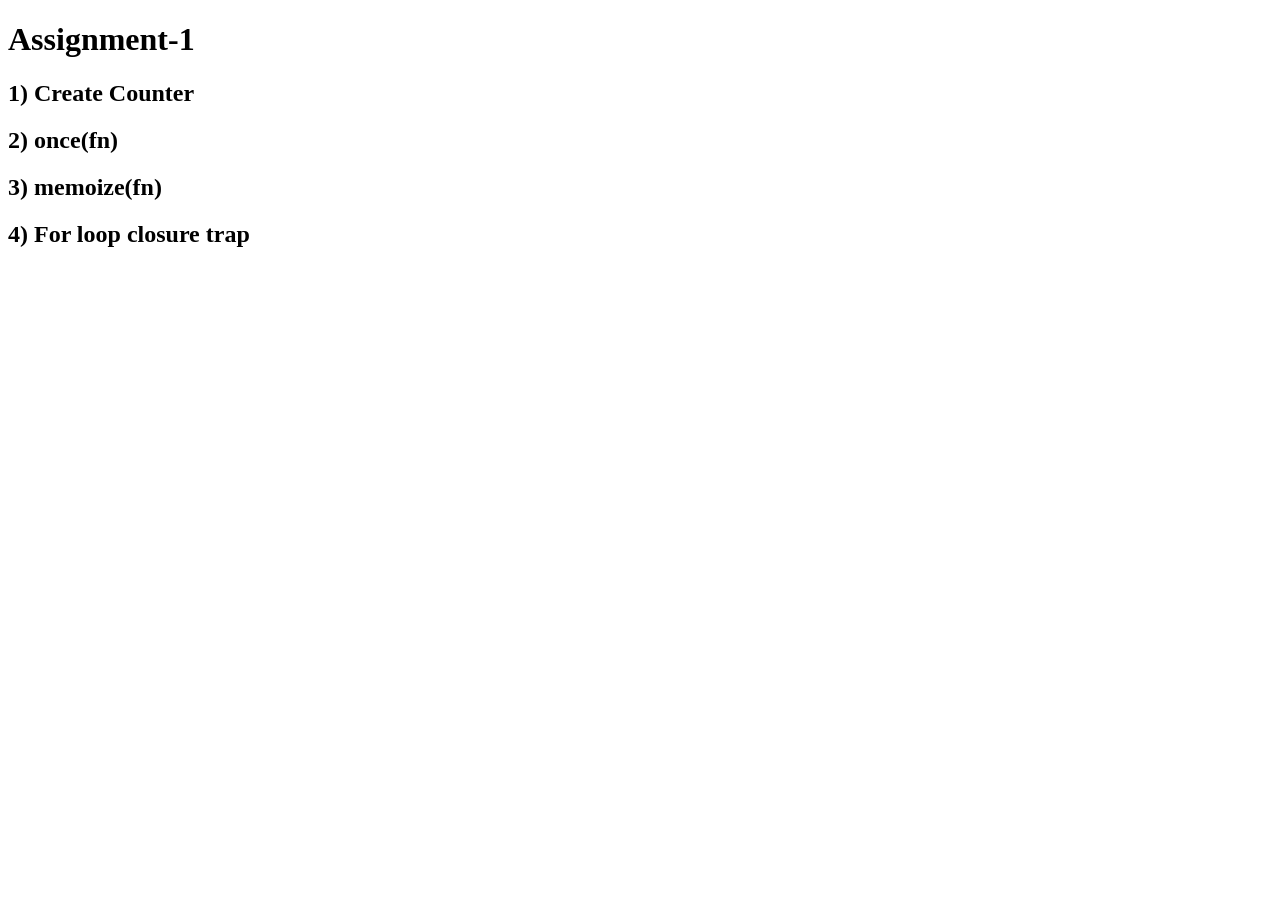
<file: assignment-1/index.html>
<!DOCTYPE html>
<html lang="en">
<head>
    <meta charset="UTF-8">
    <meta name="viewport" content="width=device-width, initial-scale=1.0">
    <title>Document</title>
</head>
<body>

    <h1>Assignment-1</h1>
    <h2>1) Create Counter</h2>
    <h2>2) once(fn)</h2>
    <h2>3) memoize(fn)</h2>
    <h2>4) For loop closure trap</h2>

    <script src="closure.js"></script>
    
</body>
</html>
</file>
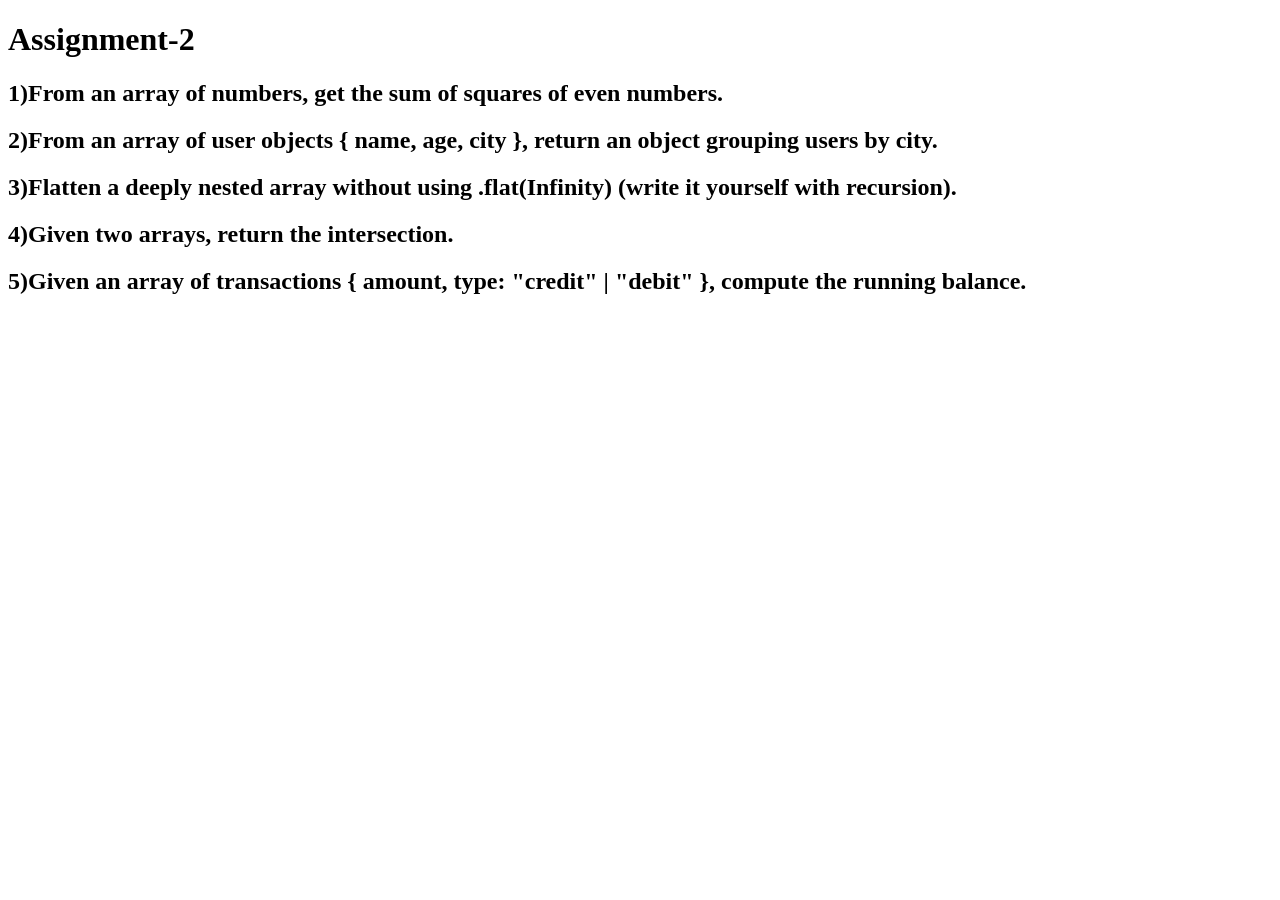
<file: assignment-2/index.html>
<!DOCTYPE html>
<html lang="en">
<head>
    <meta charset="UTF-8">
    <meta name="viewport" content="width=device-width, initial-scale=1.0">
    <title>Document</title>
</head>
<body>
    <h1>Assignment-2</h1>
    <h2>1)From an array of numbers, get the sum of squares of even numbers.</h2>
    <h2>2)From an array of user objects { name, age, city }, return an object grouping users by city.</h2>
    <h2>3)Flatten a deeply nested array without using .flat(Infinity) (write it yourself with recursion).</h2>
    <h2>4)Given two arrays, return the intersection.</h2>
    <h2>5)Given an array of transactions { amount, type: "credit" | "debit" }, compute the running balance.</h2>
    <script src="arraymethods.js"></script>
</body>
</html>
</file>
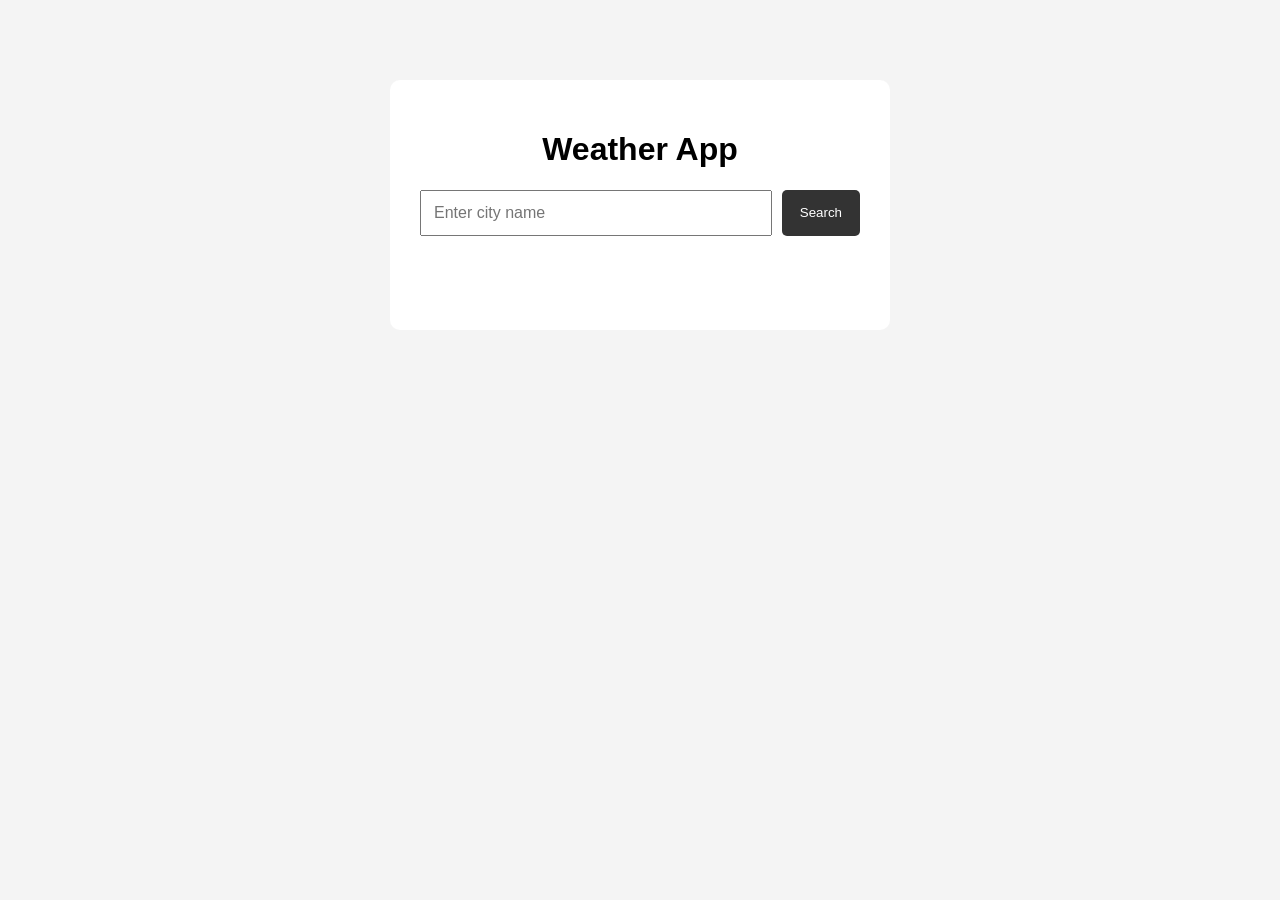
<file: assignment-6/index.html>
<!DOCTYPE html>
<html lang="en">
<head>
    <meta charset="UTF-8">
    <meta name="viewport" content="width=device-width, initial-scale=1.0">

    <title>Weather App</title>

    <link rel="stylesheet" href="style.css">
</head>

<body>

    <main class="weather-container">

        <h1>Weather App</h1>

        <form id="weatherForm">

            <input
                type="text"
                id="cityInput"
                placeholder="Enter city name"
                autocomplete="off"
                required
            >

            <button type="submit">
                Search
            </button>

        </form>

        <div id="status"></div>

        <section id="weatherResult" class="weather-card hidden">

            <h2 id="cityName"></h2>

            <p>
                Temperature:
                <strong id="temperature"></strong>
            </p>

            <p>
                Wind Speed:
                <strong id="windSpeed"></strong>
            </p>

            <p>
                Weather Code:
                <strong id="weatherCode"></strong>
            </p>

        </section>

        <button id="retryButton" class="retry hidden">
            Retry
        </button>

    </main>

    <script src="weather.js"></script>

</body>
</html>
</file>
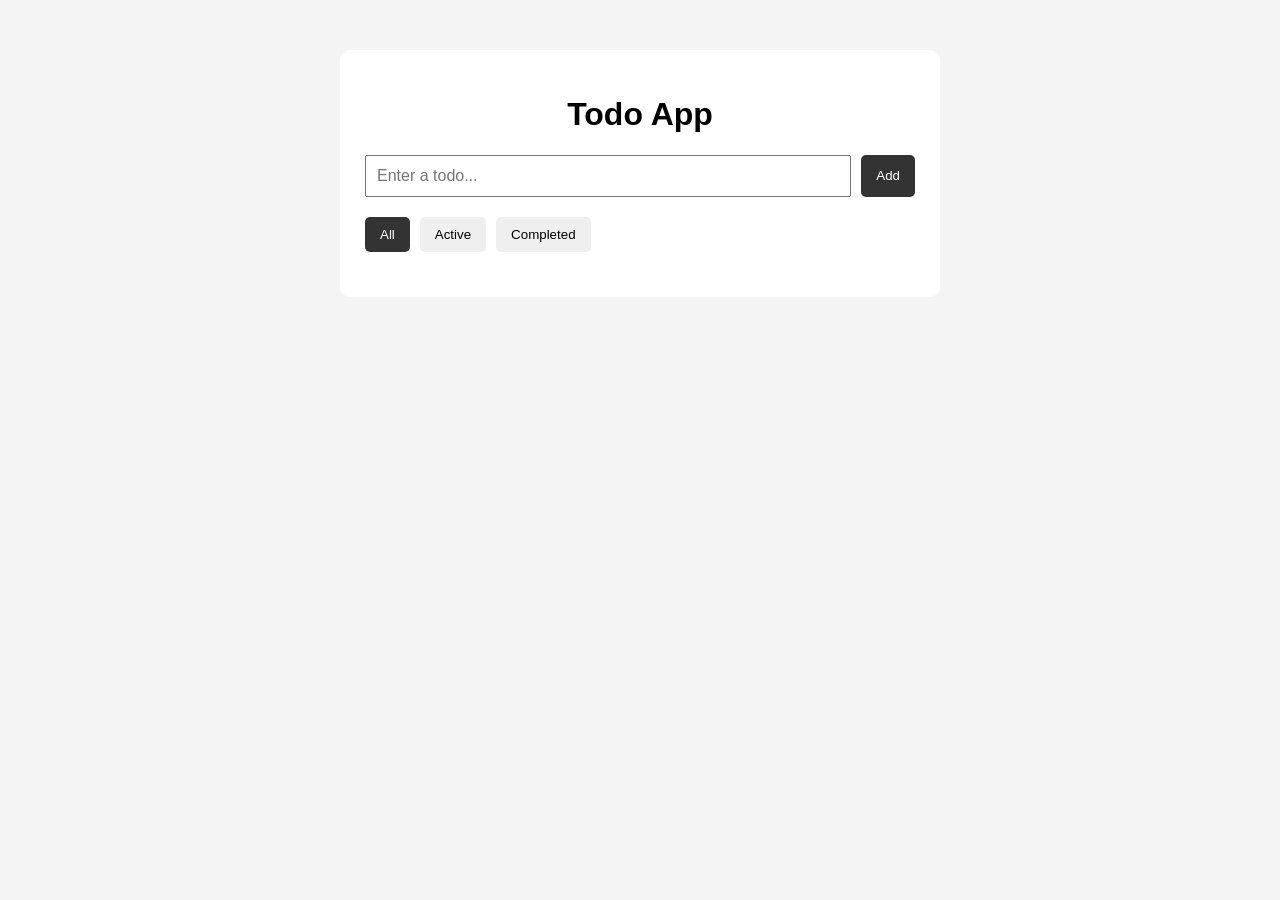
<file: assignment-3/todo.html>
<!DOCTYPE html>
<html lang="en">
<head>
    <meta charset="UTF-8">
    <meta name="viewport" content="width=device-width, initial-scale=1.0">
    <title>Todo App</title>
    <link rel="stylesheet" href="style.css">
</head>
<body>

    <main class="todo-container">
        <h1>Todo App</h1>

        <form id="todoForm">
            <input
                type="text"
                id="todoInput"
                placeholder="Enter a todo..."
                autocomplete="off"
                required
            >
            <button type="submit">Add</button>
        </form>

        <div class="filters">
            <button class="filter-btn active" data-filter="all">All</button>
            <button class="filter-btn" data-filter="active">Active</button>
            <button class="filter-btn" data-filter="completed">Completed</button>
        </div>

        <ul id="todoList"></ul>
    </main>

    <script src="script.js"></script>
</body>
</html>
</file>
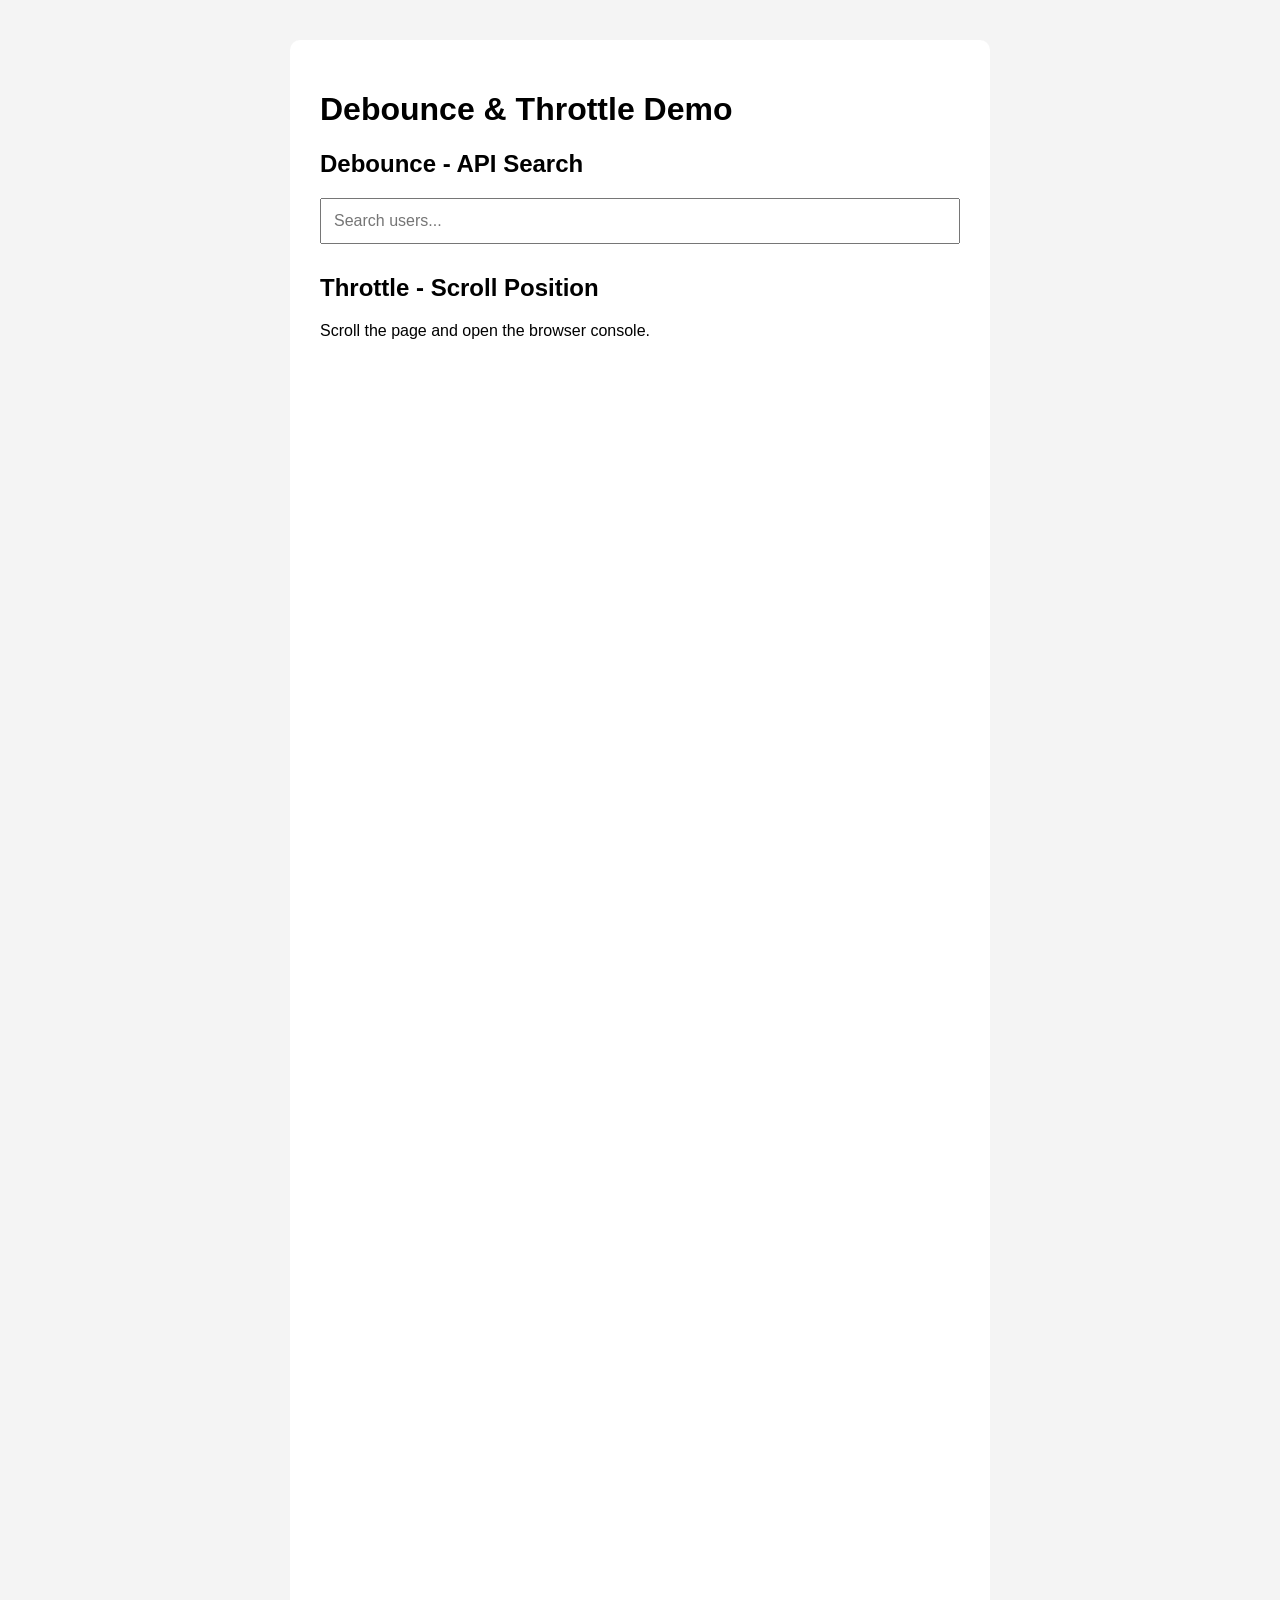
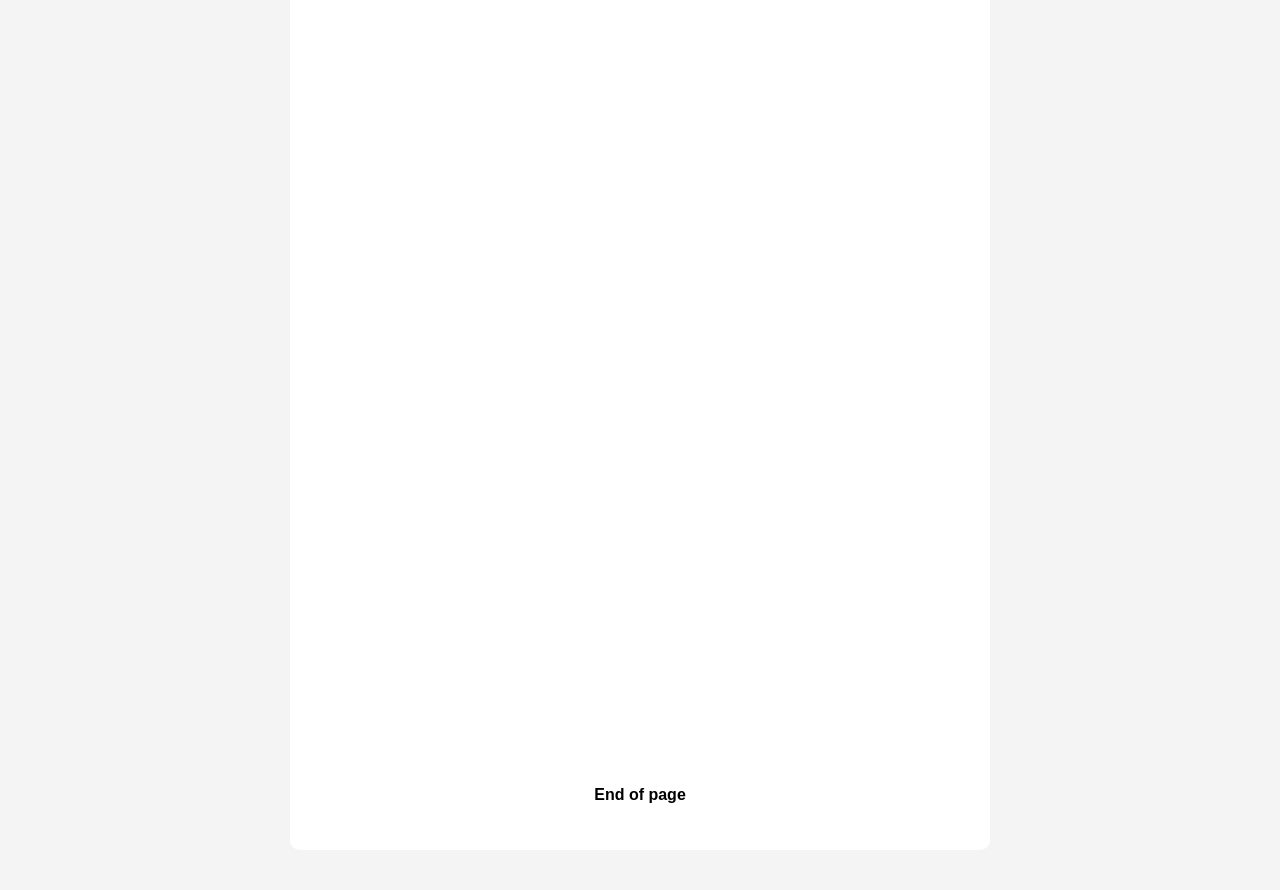
<file: assignment-5/debounce.html>
<!DOCTYPE html>
<html lang="en">
<head>
    <meta charset="UTF-8">
    <meta name="viewport" content="width=device-width, initial-scale=1.0">
    <title>Debounce and Throttle Demo</title>
    <link rel="stylesheet" href="style.css">
</head>
<body>

    <main>
        <h1>Debounce & Throttle Demo</h1>

        <section class="search-section">
            <h2>Debounce - API Search</h2>

            <input
                type="text"
                id="searchInput"
                placeholder="Search users..."
            >

            <p id="searchStatus"></p>
            <ul id="searchResults"></ul>
        </section>

        <section class="scroll-section">
            <h2>Throttle - Scroll Position</h2>
            <p>
                Scroll the page and open the browser console.
            </p>
        </section>

        <div class="spacer"></div>

        <p class="bottom">End of page</p>
    </main>

    <script src="debounce.js"></script>
</body>
</html>
</file>
<file: assignment-6/style.css>
* {
    box-sizing: border-box;
}

body {
    margin: 0;
    font-family: Arial, sans-serif;
    background: #f4f4f4;
}

.weather-container {
    width: 90%;
    max-width: 500px;
    margin: 80px auto;
    padding: 30px;
    background: white;
    border-radius: 10px;
    text-align: center;
}

#weatherForm {
    display: flex;
    gap: 10px;
}

#cityInput {
    flex: 1;
    padding: 12px;
    font-size: 16px;
}

button {
    padding: 12px 18px;
    border: none;
    border-radius: 5px;
    cursor: pointer;
}

#weatherForm button {
    background: #333;
    color: white;
}

#status {
    margin: 20px 0;
    min-height: 24px;
}

.weather-card {
    padding: 20px;
    border: 1px solid #ddd;
    border-radius: 8px;
}

.hidden {
    display: none;
}

.retry {
    margin-top: 15px;
    background: #e74c3c;
    color: white;
}
</file>
<file: assignment-3/style.css>
* {
    box-sizing: border-box;
}

body {
    margin: 0;
    font-family: Arial, sans-serif;
    background: #f4f4f4;
}

.todo-container {
    width: 90%;
    max-width: 600px;
    margin: 50px auto;
    background: white;
    padding: 25px;
    border-radius: 10px;
}

h1 {
    text-align: center;
}

#todoForm {
    display: flex;
    gap: 10px;
}

#todoInput {
    flex: 1;
    padding: 10px;
    font-size: 16px;
}

button {
    padding: 10px 15px;
    border: none;
    cursor: pointer;
    border-radius: 5px;
}

#todoForm button {
    background: #333;
    color: white;
}

.filters {
    display: flex;
    gap: 10px;
    margin: 20px 0;
}

.filter-btn.active {
    background: #333;
    color: white;
}

#todoList {
    list-style: none;
    padding: 0;
    margin: 0;
}

.todo-item {
    display: flex;
    align-items: center;
    justify-content: space-between;
    padding: 12px;
    border-bottom: 1px solid #ddd;
}

.todo-left {
    display: flex;
    align-items: center;
    gap: 10px;
}

.todo-text.completed {
    text-decoration: line-through;
    color: gray;
}

.delete-btn {
    background: #e74c3c;
    color: white;
}
</file>
<file: assignment-5/style.css>
* {
    box-sizing: border-box;
}

body {
    margin: 0;
    font-family: Arial, sans-serif;
    background: #f4f4f4;
}

main {
    width: 90%;
    max-width: 700px;
    margin: 40px auto;
    background: white;
    padding: 30px;
    border-radius: 10px;
}

section {
    margin-bottom: 30px;
}

input {
    width: 100%;
    padding: 12px;
    font-size: 16px;
}

#searchResults {
    padding-left: 20px;
}

.spacer {
    height: 2000px;
}

.bottom {
    text-align: center;
    font-weight: bold;
}
</file>
